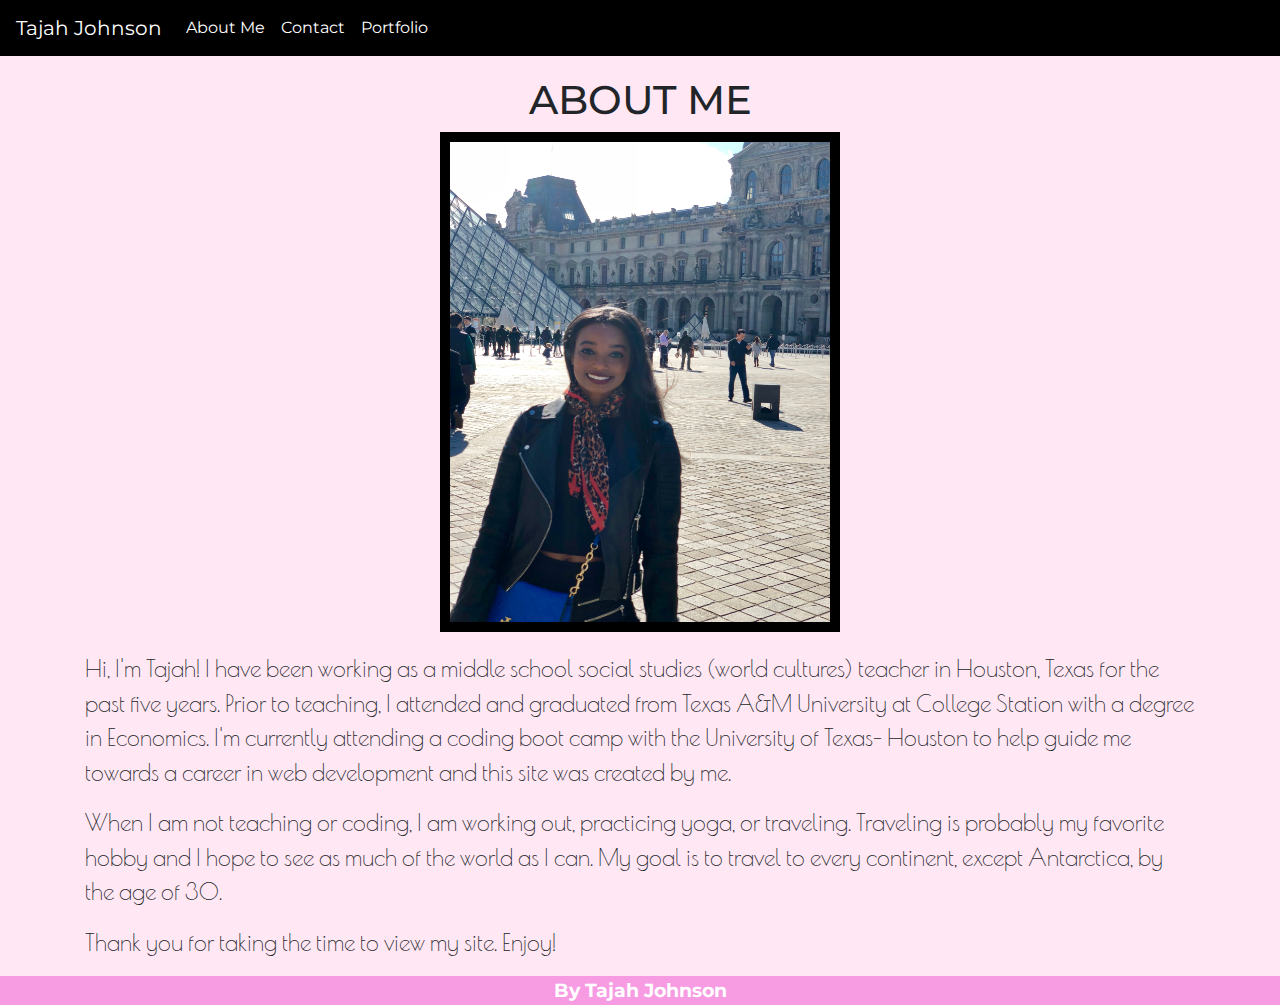
<file: index.html>
<!DOCTYPE html>
<html>

<head>

  <meta http-equiv="Content-Type" content="text/html; charset=utf-8">
  <meta name="Generator" content="Cocoa HTML Writer">
  <meta name="CocoaVersion" content="1894.5">
  <link href="https://fonts.googleapis.com/css2?family=Montserrat:wght@200&family=Poiret+One&family=Sacramento&display=swap" rel="stylesheet">
  <link rel="stylesheet" type="text/css" href="Assets/Css/homepage.css">
  <link rel="stylesheet" href="https://stackpath.bootstrapcdn.com/bootstrap/4.5.0/css/bootstrap.min.css">

  <title>Tajah Johnson</title>
  <link rel="shortcut icon" href="Assets/Images/Icon.jpg"/>

  <script src="https://ajax.googleapis.com/ajax/libs/jquery/3.5.1/jquery.min.js"></script>
  <script src="https://maxcdn.bootstrapcdn.com/bootstrap/3.4.1/js/bootstrap.min.js"></script>
  <script src="https://code.jquery.com/jquery-3.5.1.slim.min.js" integrity="sha384-DfXdz2htPH0lsSSs5nCTpuj/zy4C+OGpamoFVy38MVBnE+IbbVYUew+OrCXaRkfj" crossorigin="anonymous"></script>
  <script src="https://cdn.jsdelivr.net/npm/popper.js@1.16.1/dist/umd/popper.min.js" integrity="sha384-9/reFTGAW83EW2RDu2S0VKaIzap3H66lZH81PoYlFhbGU+6BZp6G7niu735Sk7lN" crossorigin="anonymous"></script>
  <script src="https://stackpath.bootstrapcdn.com/bootstrap/4.5.2/js/bootstrap.min.js" integrity="sha384-B4gt1jrGC7Jh4AgTPSdUtOBvfO8shuf57BaghqFfPlYxofvL8/KUEfYiJOMMV+rV" crossorigin="anonymous"></script>
 
</head>

<body 

  id="whole-background" class="d-flex flex-column min-vh-100">


 
  <nav class="navbar navbar-expand-lg navbar-light bg-light">
    <a class="navbar-brand" href="index.html">Tajah Johnson</a>

    <button class="navbar-toggler" type="button" data-toggle="collapse" data-target="#navbarNav" aria-controls="navbarNav" aria-expanded="false" aria-label="Toggle navigation">
      <span class="navbar-toggler-icon"></span>
    </button>

    <nav class="collapse navbar-collapse" id="navbarNav">
      <ul class="navbar-nav">
        <li class="active"><a class="nav-link" href="index.html">About Me</a></li>
          <li class="dropdown">
          <li><a class="nav-link" href="contact.html">Contact</a></li>
          <li><a class="nav-link" href="portfolio.html">Portfolio</a></li>
      </ul>
    </nav>
  </nav>
  
  


  <main class="container">
    <header class="row">
      <h1 class="col" id="AM">
        ABOUT ME
      </h1>
    </header>

    <section class="row">
      <picture class="col">
        <img id=TajahLouvre src="Assets/Images/TajahLouvre1.jpeg" alt= "Myself in front of the famous Louvre Museum in Paris, France." width="400" height="500" data-src>
      </picture> 
    </section>

    <section class="row">
      <article class="col" id="AboutMe">
        <p> Hi, I'm Tajah!
            I have been working as a middle school social studies (world cultures) teacher in Houston, Texas for the past five years. Prior to teaching, I attended and graduated from Texas A&M University at College Station with a degree in Economics. I'm currently attending a coding boot camp with the University of Texas- Houston to help guide me towards a career in web development and this site was created by me. 
        </p>
      
        <p> When I am not teaching or coding, I am working out, practicing yoga, or traveling. Traveling is probably  
            my favorite hobby and I hope to see as much of the world as I can. My goal is to travel to every continent, except Antarctica, by the age of 30.
        </p>

        <p> Thank you for taking the time to view my site. Enjoy! </p>
      </article>
      </section>
  </main>

  <section class="wrapper flex-grow-1"></section>
  <footer id="footer">By Tajah Johnson</footer>
 


</body>



</html>
</file>
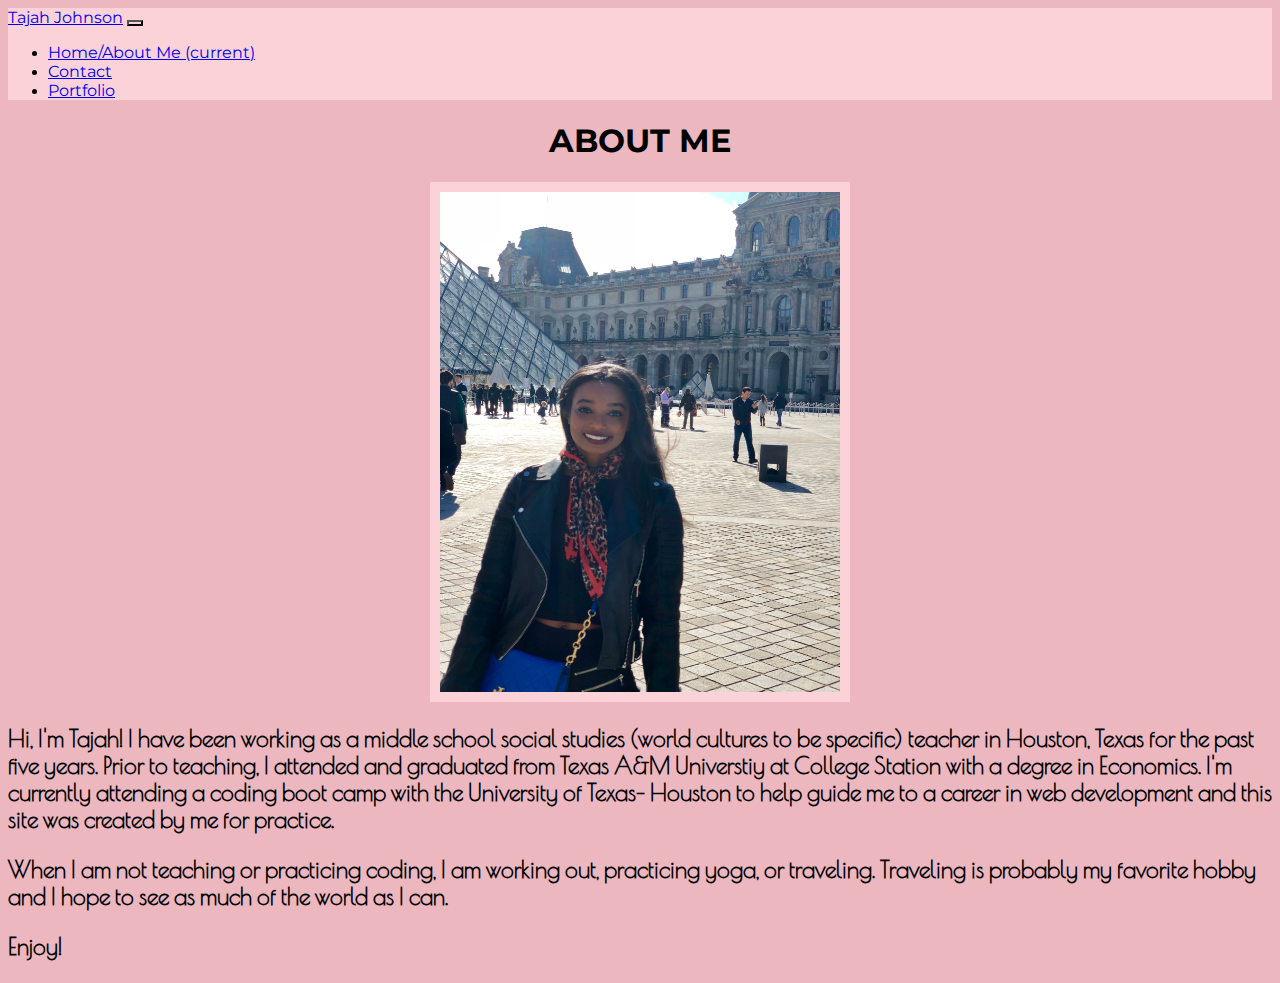
<file: Homework2-AboutMe/index.html>
<!DOCTYPE 
<html>
<head>

  <meta http-equiv="Content-Type" content="text/html; charset=utf-8">
  <meta http-equiv="Content-Style-Type" content="text/css">
  <meta name="viewport" content="width=device-width, initial-scale=1.0">
  <link href="https://fonts.googleapis.com/css2?family=Montserrat:wght@200&family=Poiret+One&family=Sacramento&display=swap" rel="stylesheet">
  <link rel="stylesheet" type="text/css" href="CSS/homepage.css">
  <link rel="stylesheet" href="https://stackpath.bootstrapcdn.com/bootstrap/4.5.0/css/bootstrap.min.css" 
  integrity="sha384-9aIt2nRpC12Uk9gS9baDl411NQApFmC26EwAOH8WgZl5MYYxFfc+NcPb1dKGj7Sk" crossorigin="anonymous">

<body
  id="whole-background">
  
  <title></title>
  <meta name="Generator" content="Cocoa HTML Writer">
  <meta name="CocoaVersion" content="1894.5">
 
  <nav class="navbar navbar-expand-lg navbar-light bg-light" class="navbar navbar-fixed">
    <a class="navbar-brand" href="index.html">Tajah Johnson</a>
    <button class="navbar-toggler" type="button" data-toggle="collapse" data-target="#navbarNav" aria-controls="navbarNav" aria-expanded="false" aria-label="Toggle navigation">
      <span class="navbar-toggler-icon"></span>
    </button>
    <nav class="collapse navbar-collapse" id="navbarNav">
      <ul class="navbar-nav">
        <li class="nav-item active">
          <a class="nav-link" href="index.html">Home/About Me <span class="sr-only">(current)</span></a>
        </li>
        <li class="nav-item">
          <a class="nav-link" href="contact.html">Contact</a>
        </li>
        <li class="nav-item">
          <a class="nav-link" href="portfolio.html">Portfolio</a>
        </li>
      </ul>
    </nav>
  </nav>

  <section class="container">
    <h1 class="row">
      <article class="col" id="AM">
        ABOUT ME
      </article>
    </h1>

    <h2 class="row">
      <picture class="col">
        <img id=TajahLouvre src="Images/Images/TajahLouvre1.jpeg" alt= "In front of the famous Louvre Museum in Paris, France." width="400" height="500" background-border="#555" data-src>
      </picture> 
    </h2>

    <h3 class="row">
      <article class="col" id="AboutMe">
        <p> Hi, I'm Tajah!
            I have been working as a middle school social studies (world cultures to be specific) teacher in Houston, Texas for the past five years. Prior to teaching, I attended and graduated from Texas A&M Universtiy at College Station with a degree in Economics. I'm currently attending a coding boot camp with the University of Texas- Houston to help guide me to a career in web development and this site was created by me for practice. 
        </p>
      
        <p> When I am not teaching or practicing coding, I am working out, practicing yoga, or traveling. Traveling is probably  
            my favorite hobby and I hope to see as much of the world as I can. 
        </p>

        <p> Enjoy! </p>
       
      </article>
    </h3>
      

  
  </section>

  <style type="text/css">
  </style>

</body>

</head>


</html>
</file>
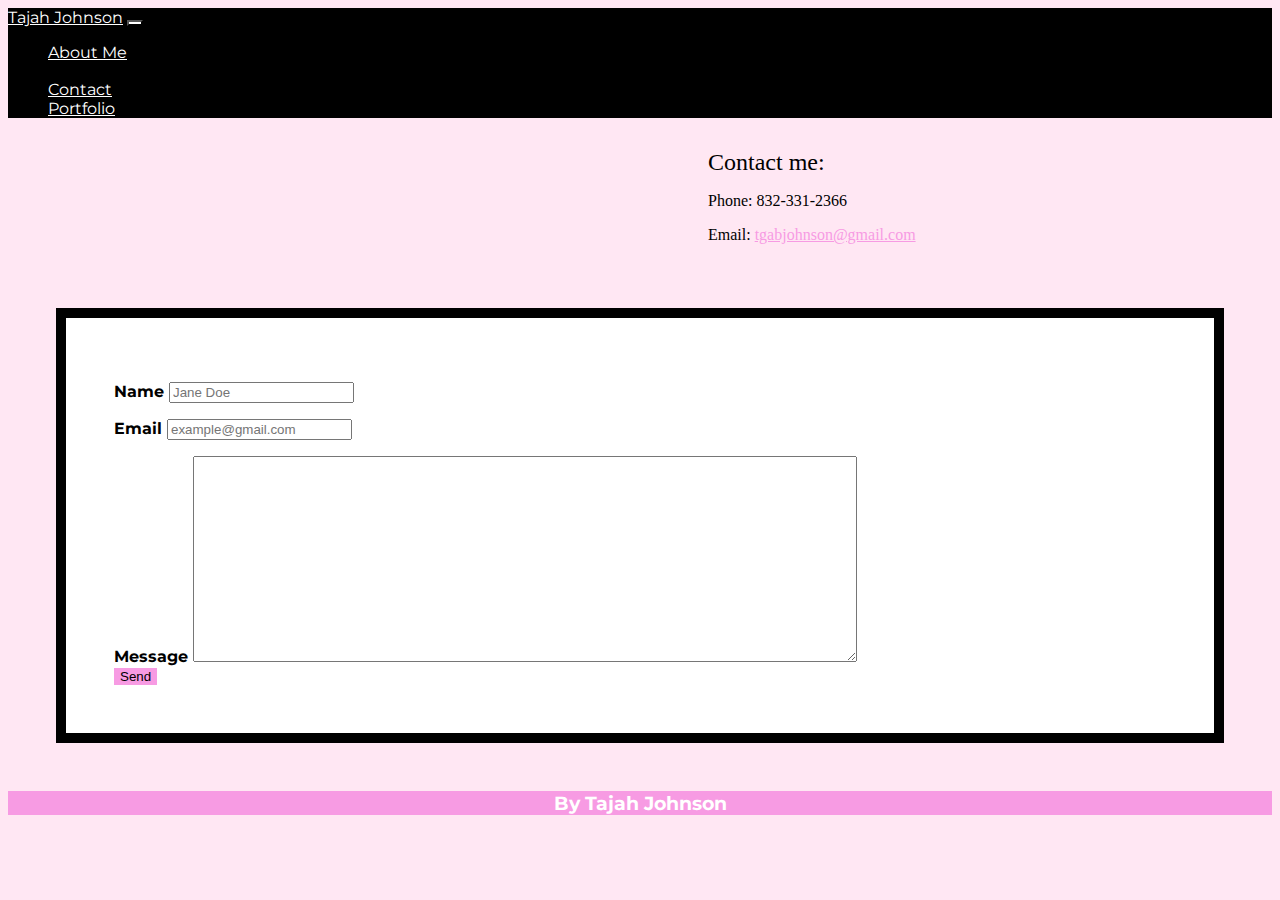
<file: contact.html>
<!DOCTYPE html>
<html>

<head>

  <meta http-equiv="Content-Type" content="text/html; charset=utf-8">
  <meta name="Generator" content="Cocoa HTML Writer">
  <meta name="CocoaVersion" content="1894.5">
  <link rel="stylesheet" type="text/css" href="Assets/Css/homepage.css">
  <link rel="stylesheet" type="text/css" href="Assets/Css/contact.css">
  <link href="https://fonts.googleapis.com/css2?family=Montserrat:wght@200&family=Poiret+One&family=Sacramento&display=swap" rel="stylesheet">
  <link rel="stylesheet" href="https://stackpath.bootstrapcdn.com/bootstrap/4.5.0/css/bootstrap.min.css" integrity="sha384-9aIt2nRpC12Uk9gS9baDl411NQApFmC26EwAOH8WgZl5MYYxFfc+NcPb1dKGj7Sk" crossorigin="anonymous">
  
  <title>Tajah Johnson</title>
  <link rel="shortcut icon" href="Assets/Images/Icon.jpg"/>

  <script src="https://ajax.googleapis.com/ajax/libs/jquery/3.5.1/jquery.min.js"></script>
  <script src="https://maxcdn.bootstrapcdn.com/bootstrap/3.4.1/js/bootstrap.min.js"></script>
  <script src="https://code.jquery.com/jquery-3.5.1.slim.min.js" integrity="sha384-DfXdz2htPH0lsSSs5nCTpuj/zy4C+OGpamoFVy38MVBnE+IbbVYUew+OrCXaRkfj" crossorigin="anonymous"></script>
  <script src="https://cdn.jsdelivr.net/npm/popper.js@1.16.1/dist/umd/popper.min.js" integrity="sha384-9/reFTGAW83EW2RDu2S0VKaIzap3H66lZH81PoYlFhbGU+6BZp6G7niu735Sk7lN" crossorigin="anonymous"></script>
  <script src="https://stackpath.bootstrapcdn.com/bootstrap/4.5.2/js/bootstrap.min.js" integrity="sha384-B4gt1jrGC7Jh4AgTPSdUtOBvfO8shuf57BaghqFfPlYxofvL8/KUEfYiJOMMV+rV" crossorigin="anonymous"></script>

</head>

 <body 
    id="whole-background" class="d-flex flex-column min-vh-100">



    <nav class="navbar navbar-expand-lg navbar-light bg-light">
        <a class="navbar-brand" href="index.html">Tajah Johnson</a>
      
        <button class="navbar-toggler" type="button" data-toggle="collapse" onclick="myFunction()" data-target="#navbarNav" aria-controls="navbarNav" aria-expanded="false" aria-label="Toggle navigation">
          <span class="navbar-toggler-icon"></span>
        </button>

        <nav class="collapse navbar-collapse" id="navbarNav">
          <ul class="navbar-nav">
            <li class="active"><a class="nav-link" href="index.html">About Me</a></li>
              <li class="dropdown">
            <li><a class="nav-link" href="contact.html">Contact</a></li>
            <li><a class="nav-link" href="portfolio.html">Portfolio</a></li>
          </ul>
       </nav>
     </nav>

     <section class="myInfo">
       <header id="contactMe">Contact me:</header>
       <p class="myContactNum">Phone: 832-331-2366</div></p>
       <p class="myContactMail">Email: <a href= "mailto:tgabjohnson@gmail.com" id="mail">tgabjohnson@gmail.com</a></p>
     </section>

      
    <section class="container">
      <form class="contactForm">
        <article class="form-row">
          <p class="form-group col-md-6">
            <label for="inputName">Name</label>
            <input type="text" class="form-control" id="inputName" placeholder="Jane Doe">
          </p>
        </article>

        <article class="form-row">
          <p class="form-group col-md-6">
            <label for="inputEmail4">Email</label>
            <input type="email" class="form-control" id="inputEmail4" placeholder="example@gmail.com">
          </p>
        </article>

        <article class="form-group">
          <p class="form-group col-md-6"></p>
            <label for="inputMessage">Message</label>
            <textarea rows="5" cols="80" class="form-control" id="inputMessage"></textarea>
        </article>

        <button type="submit" class="btn btn-primary">Send</button>
      </form> 
    </section> 



    <section class="wrapper flex-grow-1"></section>
    <footer id="footer">By Tajah Johnson</footer>



  </body>


</html>
</file>
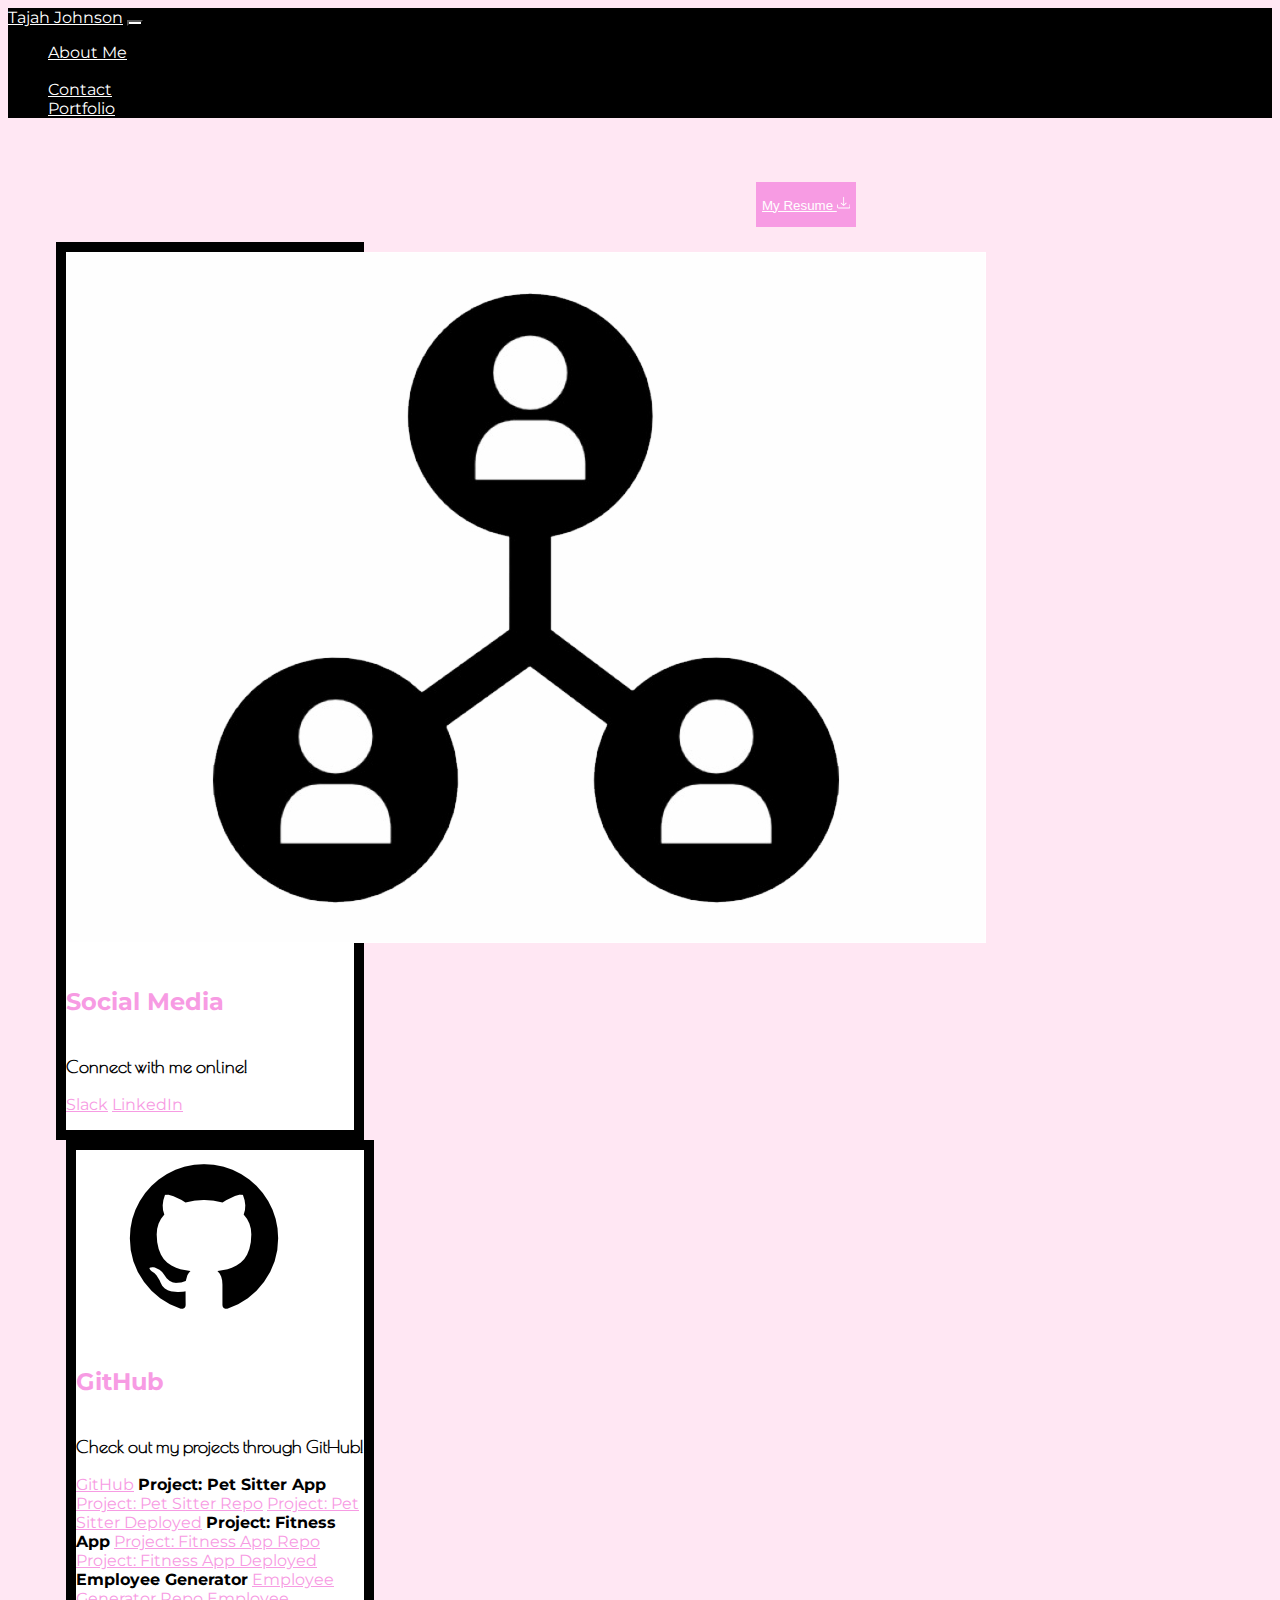
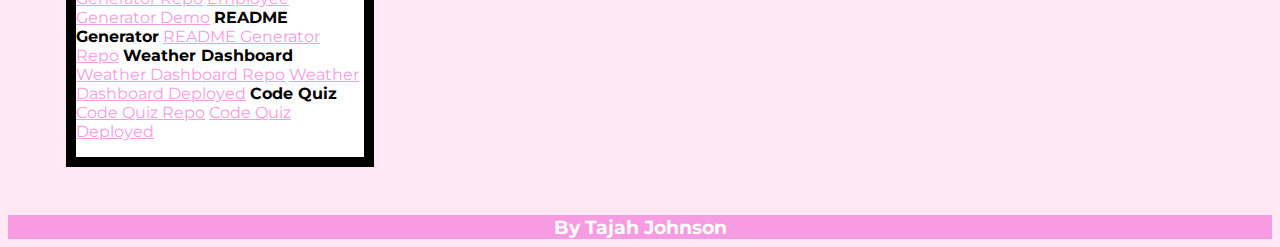
<file: portfolio.html>
<!DOCTYPE html>

<html>

<head>

  <meta http-equiv="Content-Type" content="text/html; charset=utf-8">
  <meta name="Generator" content="Cocoa HTML Writer">
  <meta name="CocoaVersion" content="1894.5">
  <link rel="stylesheet" type="text/css" href="Assets/Css/homepage.css">
  <link rel="stylesheet" type="text/css" href="Assets/Css/portfolio.css">
  <link href="https://fonts.googleapis.com/css2?family=Montserrat:wght@200&family=Poiret+One&family=Sacramento&display=swap" rel="stylesheet">
  <link rel="stylesheet" href="https://stackpath.bootstrapcdn.com/bootstrap/4.5.0/css/bootstrap.min.css" integrity="sha384-9aIt2nRpC12Uk9gS9baDl411NQApFmC26EwAOH8WgZl5MYYxFfc+NcPb1dKGj7Sk" crossorigin="anonymous">
  
  <title>Tajah Johnson</title>
  <link rel="shortcut icon" href="Assets/Images/Icon.jpg" />

  <script src="https://ajax.googleapis.com/ajax/libs/jquery/3.5.1/jquery.min.js"></script>
  <script src="https://maxcdn.bootstrapcdn.com/bootstrap/3.4.1/js/bootstrap.min.js"></script>
  <script src="https://code.jquery.com/jquery-3.5.1.slim.min.js" integrity="sha384-DfXdz2htPH0lsSSs5nCTpuj/zy4C+OGpamoFVy38MVBnE+IbbVYUew+OrCXaRkfj" crossorigin="anonymous"></script>
  <script src="https://cdn.jsdelivr.net/npm/popper.js@1.16.1/dist/umd/popper.min.js" integrity="sha384-9/reFTGAW83EW2RDu2S0VKaIzap3H66lZH81PoYlFhbGU+6BZp6G7niu735Sk7lN" crossorigin="anonymous"></script>
  <script src="https://stackpath.bootstrapcdn.com/bootstrap/4.5.2/js/bootstrap.min.js" integrity="sha384-B4gt1jrGC7Jh4AgTPSdUtOBvfO8shuf57BaghqFfPlYxofvL8/KUEfYiJOMMV+rV" crossorigin="anonymous"></script>
</head>

<body
  id="whole-background" class="d-flex flex-column min-vh-100">



  <nav class="navbar navbar-expand-lg navbar-light bg-light">
    <a class="navbar-brand" href="index.html">Tajah Johnson</a>
    
    <button class="navbar-toggler" type="button" data-toggle="collapse" data-target="#navbarNav" aria-controls="navbarNav" aria-expanded="false" aria-label="Toggle navigation">
      <span class="navbar-toggler-icon"></span>
    </button>

    <nav class="collapse navbar-collapse" id="navbarNav">
      <ul class="navbar-nav">
        <li class="active"><a class="nav-link" href="index.html">About Me</a></li>
          <li class="dropdown">
          <li><a class="nav-link" href="contact.html">Contact</a></li>
          <li><a class="nav-link" href="portfolio.html">Portfolio</a></li>
      </ul>
    </nav>
  </nav>
  

    

  <main class="container">
    <button class="btn btn-primary">
    <a href="https://drive.google.com/file/d/1hJiBETNX0SSVPuDDXhnRurO8hJm5qFDT/view?usp=sharing" style= "color: white;">My Resume <svg width="1em" height="1em" viewBox="0 0 16 16" class="bi bi-download" fill="currentColor" xmlns="https://drive.google.com/file/d/1ew3rcoU4YWp4Rj-lg0ZxUqja75-9jb0N/view">
      <path fill-rule="evenodd" d="M.5 9.9a.5.5 0 0 1 .5.5v2.5a1 1 0 0 0 1 1h12a1 1 0 0 0 1-1v-2.5a.5.5 0 0 1 1 0v2.5a2 2 0 0 1-2 2H2a2 2 0 0 1-2-2v-2.5a.5.5 0 0 1 .5-.5z"/>
      <path fill-rule="evenodd" d="M7.646 11.854a.5.5 0 0 0 .708 0l3-3a.5.5 0 0 0-.708-.708L8.5 10.293V1.5a.5.5 0 0 0-1 0v8.793L5.354 8.146a.5.5 0 1 0-.708.708l3 3z"/>
    </svg></a>
    
  </button>

    <section class="row">
      <article class="col" style="width: 18rem;" id="SocialMedia">
          <img src="Assets/Images/SocialMedia.png" class="card-img-top" alt="A graph of people connecting">
          <header class="card-body">
            <h5 class="card-title">Social Media</h5>
            <p class="card-text">Connect with me online!</p>
          </header>
          <p class="list-group list-group-flush">
            <a class="list-group-item" href="https://app.slack.com/client/T014NQ8F67P/C014Q5ZHFNE">Slack</a>
            <a class="list-group-item" href="https://www.linkedin.com/in/tgabjohnson/">LinkedIn</a>
          </p>
        </article>
      </div>

      <article class="col" style="width: 18rem;" id="GitHub">
        <img src="Assets/Images/GitHubOption4.png" class="card-img-top" alt="The GitHub Logo">
        <header class="card-body">
          <h5 class="card-title">GitHub</h5>
          <p class="card-text">Check out my projects through GitHub!</p>
        </header>
        
        <p class="list-group list-group-flush">
          
          
          <a class="list-group-item" href="https://github.com/tajah93">GitHub</a>
          <a class="list-group-item" id="header">Project: Pet Sitter App</a>
          <a class="list-group-item" href="https://github.com/lisaworsham/project2">Project: Pet Sitter Repo</a>
          <a class="list-group-item" href="https://crittersitterapp.herokuapp.com/">Project: Pet Sitter Deployed</a>
          <a class="list-group-item" id="header">Project: Fitness App</a>
          <a class="list-group-item" href="https://github.com/tajah93/Project-1">Project: Fitness App Repo</a>
          <a class="list-group-item" href="https://tajah93.github.io/Project-1/">Project: Fitness App Deployed</a>
          <a class="list-group-item" id="header">Employee Generator</a>
          <a class="list-group-item" href="https://github.com/tajah93/Employee-Generator">Employee Generator Repo</a>
          <a class="list-group-item" href="https://drive.google.com/file/d/10B9ljLyuo045n-1IT_SA3AJxUb0OfmS2/view">Employee Generator Demo</a>
          <a class="list-group-item" id="header">README Generator</a>
          <a class="list-group-item" href="https://github.com/tajah93/Good-README-Generator">README Generator Repo</a>
          <a class="list-group-item" id="header">Weather Dashboard</a>
          <a class="list-group-item" href="https://github.com/tajah93/Weather-Dashboard">Weather Dashboard Repo</a>
          <a class="list-group-item" href="https://tajah93.github.io/Weather-Dashboard/">Weather Dashboard Deployed</a>
          <a class="list-group-item" id="header">Code Quiz</a>
          <a class="list-group-item" href="https://github.com/tajah93/Code-Quiz">Code Quiz Repo</a>
          <a class="list-group-item" href="https://tajah93.github.io/Code-Quiz/">Code Quiz Deployed</a>
        </p>
      </article>
    </section> 
  </main>



  <section class="wrapper flex-grow-1"></section>
  <footer id="footer">By Tajah Johnson</footer>


</body>

</html>
</file>
<file: Assets/Css/homepage.css>
#whole-background {
    background-color: rgb(255, 231, 243) ;
}

.navbar.navbar.navbar-expand-lg.navbar-light.bg-light {
  background-color: black
  !important;
}

.navbar-brand {
  background-color: black;
  color: white
  !important;
  font-family: 'Montserrat', sans-serif;
}

.navbar-toggler {
  background-color: white
  !important;
} 

#navbarNav {
  background-color: black
  !important;
}

.nav-link {
  font-family: 'Montserrat', sans-serif;
  color: white
  !important;
}

#TajahLouvre {
  border: 10px solid black;
  display: block;
  margin-left: auto;
  margin-right: auto;
  padding: auto;
}

#AM {
  font-family: 'Montserrat', sans-serif;
  text-align: center;
  padding-top: 20px;
}

#AboutMe {
  font-family: 'Poiret One', sans-serif;
  font-size: 23px;
  padding-top:20px;
}

#footer {
  background-color: #f79be3;
  color: white;
  font-family: 'Montserrat', sans-serif;
  text-align: center;
  font-size: larger;
  font-weight: bold;
}
</file>
<file: Homework2-AboutMe/CSS/homepage.css>
#whole-background {
    background-color: #ecb7bf;
  }

.navbar.navbar.navbar-expand-lg.navbar-light.bg-light {
  background-color: #fbd2d7
  !important;
}
.navbar-brand {
  background-color: #fbd2d7
  !important;
  font-family: 'Montserrat', sans-serif;
}

.navbar-toggler {
  background-color: #fbd2d7
  !important;
}

#navbarNav {
  background-color: #fbd2d7
  !important;
}
.nav-link {
  font-family: 'Montserrat', sans-serif;
 }

#TajahLouvre {
  border: 10px solid #fbd2d7;
  display: block;
  margin-left: auto;
  margin-right: auto;
  }

#AM {
  font-family: 'Montserrat', sans-serif;
  text-align: center;
}
#AboutMe {
  font-family: 'Poiret One', sans-serif;
  font-size: 23px;
 
}
</file>
<file: Assets/Css/contact.css>
.container {
    font-family: 'Montserrat', sans-serif;
    padding: 3em;
}

.contactForm {
    background-color: white;
    border: 10px solid black;
    padding: 3em;
}

.form-group.col-md-6 {
    font-weight: bold;
}

.form-group {
    font-weight: bold;
}

#inputMessage { 
     height: 200px; 
}

.btn.btn-primary, .btn.btn-primary:focus{
    background-color: #f79be3;
    border: #f79be3;
}

.myInfo {
    padding-top: 15px;
    
}

#contactMe {
    font-size: x-large;
}    
 
#mail {
    color: #f79be3;
}

@media only screen and (min-width: 1366px) {
    .myInfo {
        position: relative;
        margin-left: 1100px;
    }
}

@media only screen and (max-width: 1365px) {
    .myInfo {
        position: relative;
        margin-left: 700px;
    }
}

.myContactNum {
    margin-bottom: 0%;

}

.btn.btn-primary:hover, .btn.btn-primary:visited, .btn.btn-primary:active {
    background-color: black;
    border-color: black;
    
}
</file>
<file: Assets/Css/portfolio.css>
.container {
    font-family: 'Montserrat', sans-serif;
    padding: 3em;
}

#SocialMedia {
    background-color: white;
    border: 10px solid black;
    margin-right: 10px;
    
}

#GitHub {
    background-color: white;
    border: 10px solid black;
    margin-left: 10px; 
}

.card-title {
    color: #f79be3;
    font-weight: bold;
    font-size: x-large;
}

.card-text {
    font-family: 'Poiret One', sans-serif;
    font-weight: bold;
    font-size: large;
}

.list-group-item, .list-group-item:hover {
    color: #f79be3;
}

#header {
    color: black;
    font-weight: bold;
}

.btn.btn-primary, .btn.btn-primary:focus {
    background-color: #f79be3;
    border: #f79be3;
    margin-bottom: 15px;
    height: 5vh;
}
 .btn.btn-primary:hover, .btn.btn-primary:visited, .btn.btn-primary:active {
     background-color: black;
     border-color: black; 
 }

 @media only screen and (min-width: 1366px) {
    .btn.btn-primary {
        position: relative;
        margin-left: 950px;
    }
}

@media only screen and (max-width: 1365px) {
    .btn.btn-primary {
        position: relative;
        margin-left: 700px;
    }
}
</file>
